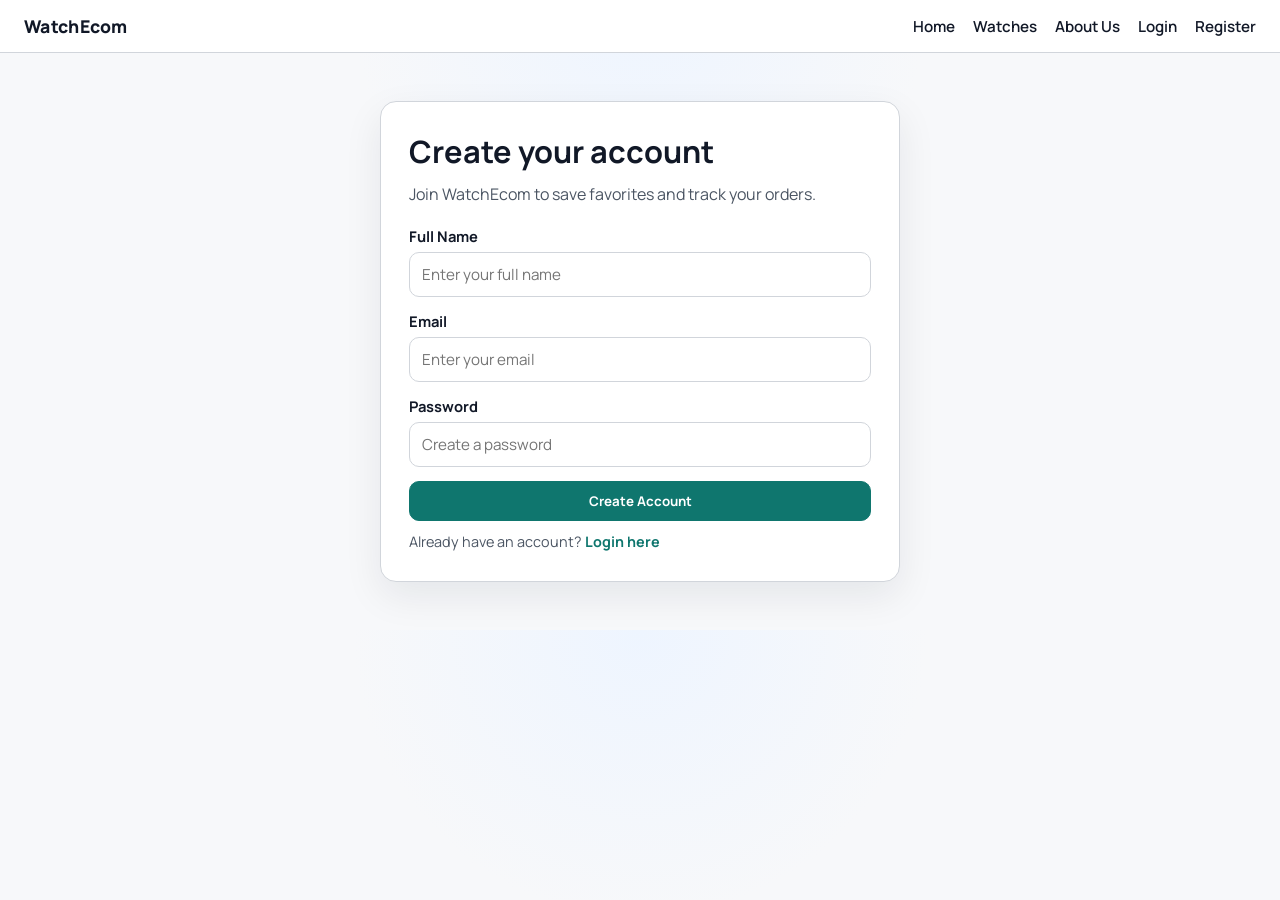
<file: register.html>
<!doctype html>
<html lang="en">
<head>
	<meta charset="UTF-8" />
	<meta name="viewport" content="width=device-width, initial-scale=1.0" />
	<title>Register | Watch Store</title>
	<link rel="preconnect" href="https://fonts.googleapis.com" />
	<link rel="preconnect" href="https://fonts.gstatic.com" crossorigin />
	<link href="https://fonts.googleapis.com/css2?family=Manrope:wght@400;500;600;700;800&display=swap" rel="stylesheet" />
	<link rel="stylesheet" href="style.css" />
</head>
<body>
	<header class="top-nav">
		<a class="brand" href="index.html">WatchEcom</a>
		<nav class="nav-links">
			<a href="index.html">Home</a>
			<a href="#">Watches</a>
			<a href="#">About Us</a>
			<a href="#">Login</a>
			<a href="register.html">Register</a>
		</nav>
	</header>

	<main class="auth-page" aria-labelledby="register-title">
		<h1 id="register-title">Create your account</h1>
		<p>Join WatchEcom to save favorites and track your orders.</p>

		<form class="auth-form" action="#" method="post">
			<label for="name">Full Name
				<input id="name" name="name" type="text" placeholder="Enter your full name" required />
			</label>

			<label for="email">Email
				<input id="email" name="email" type="email" placeholder="Enter your email" required />
			</label>

			<label for="password">Password
				<input id="password" name="password" type="password" placeholder="Create a password" minlength="6" required />
			</label>

			<button class="primary-btn" type="submit">Create Account</button>
		</form>

		<p class="auth-note">Already have an account? <a href="#">Login here</a></p>
	</main>
</body>
</html>
</file>
<file: style.css>
:root {
	--bg: #f7f8fa;
	--surface: #ffffff;
	--text: #111827;
	--muted: #4b5563;
	--line: #d1d5db;
	--accent: #0f766e;
	--accent-soft: #ccfbf1;
}

* {
	box-sizing: border-box;
}

body {
	margin: 0;
	font-family: "Manrope", sans-serif;
	background: radial-gradient(circle at top, #eef5ff, var(--bg) 32%);
	color: var(--text);
}

.top-nav {
	display: flex;
	justify-content: space-between;
	align-items: center;
	padding: 14px 24px;
	border-bottom: 1px solid var(--line);
	background: var(--surface);
	position: sticky;
	top: 0;
	z-index: 10;
}

.brand {
	text-decoration: none;
	font-weight: 800;
	letter-spacing: 0.3px;
	color: var(--text);
	font-size: 1.1rem;
}

.nav-links {
	display: flex;
	gap: 18px;
}

.nav-links a {
	color: var(--text);
	text-decoration: none;
	font-size: 0.95rem;
	font-weight: 600;
}

.nav-actions {
	display: flex;
	gap: 10px;
}

.nav-actions button,
.primary-btn,
.ghost-btn {
	padding: 10px 14px;
	border-radius: 10px;
	border: 1px solid var(--text);
	background: var(--surface);
	cursor: pointer;
	font-family: inherit;
	font-weight: 700;
}

.home-page {
	width: min(1120px, 94%);
	margin: 40px auto 24px;
}

.hero {
	display: grid;
	grid-template-columns: 42% 58%;
	align-items: stretch;
	overflow: hidden;
	border: 1px solid var(--line);
	border-radius: 18px;
	background: linear-gradient(135deg, #ffffff 0%, #f8fafc 100%);
	box-shadow: 0 14px 38px rgba(15, 23, 42, 0.08);
	animation: slideUp 0.7s ease;
}

.hero-content {
	padding: 40px 30px;
	display: flex;
	flex-direction: column;
	justify-content: center;
}

.hero-tag {
	display: inline-block;
	margin: 0 0 10px;
	padding: 6px 10px;
	background: var(--accent-soft);
	border: 1px solid #99f6e4;
	border-radius: 999px;
	font-size: 0.8rem;
	font-weight: 700;
	color: #115e59;
}

.hero h1 {
	margin: 0;
	max-width: 480px;
	font-size: clamp(1.8rem, 3.6vw, 2.8rem);
	line-height: 1.12;
}

.hero-subtext {
	max-width: 620px;
	margin: 14px 0 0;
	font-size: 1rem;
	line-height: 1.6;
	color: var(--muted);
}

.hero-actions {
	display: flex;
	gap: 10px;
	margin-top: 20px;
}

.hero-image-wrap {
	position: relative;
	min-height: 520px;
	background: #e5e7eb;
}

.hero-image {
	width: 100%;
	height: 100%;
	object-fit: cover;
	display: block;
}

.primary-btn {
	border-color: var(--accent);
	background: var(--accent);
	color: #ffffff;
}

.ghost-btn {
	border-color: #9ca3af;
	color: var(--text);
}

.quick-cards {
	display: grid;
	grid-template-columns: repeat(3, minmax(0, 1fr));
	gap: 14px;
	margin-top: 18px;
}

.card {
	padding: 18px;
	border: 1px solid var(--line);
	border-radius: 14px;
	background: var(--surface);
	animation: slideUp 0.7s ease;
}

.card h2 {
	margin: 0;
	font-size: 1rem;
}

.card p {
	margin: 8px 0 0;
	line-height: 1.5;
	font-size: 0.92rem;
	color: var(--muted);
}

.footer {
	padding: 20px 24px 28px;
	text-align: center;
	color: var(--muted);
	font-weight: 600;
}

.auth-page {
	width: min(520px, 92%);
	margin: 48px auto;
	padding: 28px;
	border: 1px solid var(--line);
	border-radius: 16px;
	background: var(--surface);
	box-shadow: 0 14px 38px rgba(15, 23, 42, 0.08);
	animation: slideUp 0.7s ease;
}

.auth-page h1 {
	margin: 0;
	font-size: clamp(1.5rem, 2.4vw, 2rem);
}

.auth-page p {
	margin: 10px 0 0;
	color: var(--muted);
	line-height: 1.5;
}

.auth-form {
	margin-top: 20px;
	display: grid;
	gap: 14px;
}

.auth-form label {
	display: grid;
	gap: 6px;
	font-size: 0.92rem;
	font-weight: 700;
}

.auth-form input {
	padding: 11px 12px;
	border: 1px solid var(--line);
	border-radius: 10px;
	font-size: 0.95rem;
	font-family: inherit;
	outline: none;
}

.auth-form input:focus {
	border-color: var(--accent);
	box-shadow: 0 0 0 3px rgba(15, 118, 110, 0.16);
}

.auth-note {
	margin-top: 14px;
	font-size: 0.9rem;
	color: var(--muted);
}

.auth-note a {
	color: var(--accent);
	font-weight: 700;
	text-decoration: none;
}

@keyframes slideUp {
	from {
		opacity: 0;
		transform: translateY(12px);
	}
	to {
		opacity: 1;
		transform: translateY(0);
	}
}

@media (max-width: 860px) {
	.top-nav {
		flex-wrap: wrap;
		gap: 10px;
	}

	.hero {
		grid-template-columns: 1fr;
	}

	.hero-image-wrap {
		order: -1;
		min-height: 420px;
	}

	.quick-cards {
		grid-template-columns: 1fr;
	}
}

@media (max-width: 560px) {
	.nav-links {
		width: 100%;
		order: 3;
		flex-wrap: wrap;
		gap: 10px;
	}

	.hero {
		border-radius: 14px;
	}

	.hero-content {
		padding: 24px 16px 26px;
	}

	.hero-image-wrap {
		min-height: 300px;
	}

	.hero-actions {
		flex-direction: column;
	}

	.auth-page {
		padding: 20px 16px;
		margin-top: 28px;
	}
}
</file>
